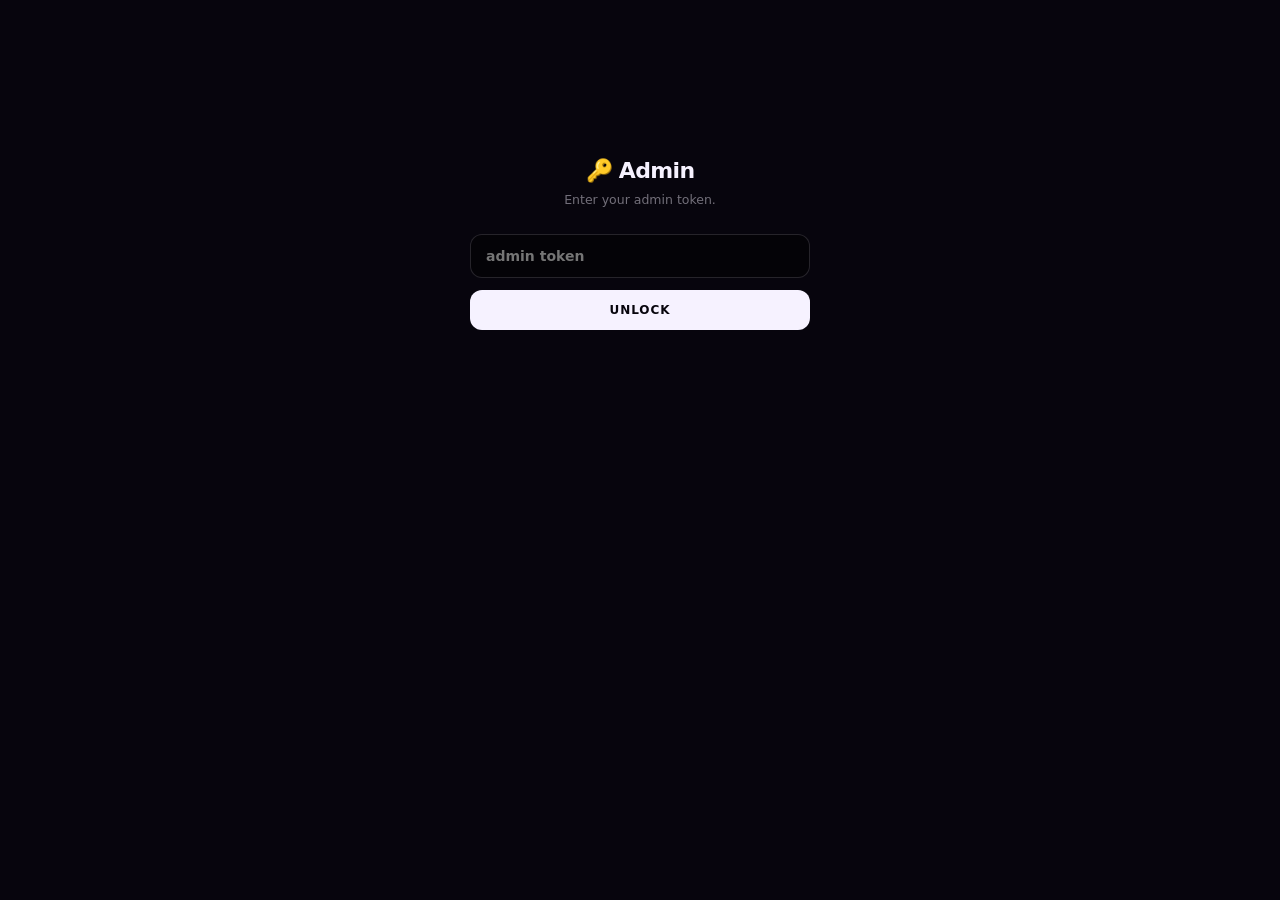
<file: public/admin.html>
<!doctype html>
<html lang="en">
<head>
<meta charset="utf-8">
<meta name="viewport" content="width=device-width, initial-scale=1">
<title>Cheat Clash — Admin</title>
<link rel="icon" href="data:image/svg+xml,<svg xmlns='http://www.w3.org/2000/svg' viewBox='0 0 100 100'><text y='.9em' font-size='90'>🔑</text></svg>">
<style>
  *{box-sizing:border-box;margin:0;padding:0}
  body{
    font-family:"SF Pro Display",-apple-system,BlinkMacSystemFont,system-ui,sans-serif;
    background:#07050d;color:#f6f2ff;padding:28px 20px 80px;line-height:1.5;
  }
  .wrap{max-width:960px;margin:0 auto}
  h1{font-size:22px;font-weight:900;letter-spacing:-.03em;margin-bottom:4px}
  .sub{font-size:12.5px;color:rgba(246,242,255,.45);margin-bottom:24px}
  .gate{max-width:340px;margin:14vh auto 0;text-align:center}
  input,button{font-family:inherit;font-size:14px}
  input{
    width:100%;padding:13px 15px;border-radius:12px;border:1px solid rgba(246,242,255,.14);
    background:rgba(0,0,0,.4);color:#f6f2ff;font-weight:600;
  }
  input:focus{outline:none;border-color:rgba(246,242,255,.45)}
  .btn{
    padding:13px 18px;border-radius:12px;border:none;cursor:pointer;font-weight:800;
    font-size:12px;letter-spacing:.08em;background:#f6f2ff;color:#07050d;transition:.2s;
  }
  .btn:hover{transform:translateY(-1px)}
  .btn.full{width:100%;margin-top:12px}
  .btn.ok{background:#34d399}
  .btn.no{background:#fb7185}
  .btn.mid{background:#fbbf24}
  .btn.quiet{background:transparent;color:rgba(246,242,255,.5);border:1px solid rgba(246,242,255,.14)}
  .stats{display:grid;grid-template-columns:repeat(auto-fit,minmax(130px,1fr));gap:10px;margin-bottom:26px}
  .stat{background:rgba(255,255,255,.05);border:1px solid rgba(246,242,255,.12);border-radius:16px;padding:15px}
  .stat b{display:block;font-size:23px;font-weight:900;letter-spacing:-.03em;font-variant-numeric:tabular-nums}
  .stat span{font-size:10px;letter-spacing:.14em;color:rgba(246,242,255,.4);font-weight:800}
  .stat.men b{color:#38bdf8}.stat.women b{color:#fb7185}.stat.pot b{color:#fbbf24}
  h2{font-size:13px;font-weight:900;letter-spacing:.06em;margin:26px 0 12px}
  table{width:100%;border-collapse:collapse;font-size:13px}
  th{
    text-align:left;font-size:10px;letter-spacing:.12em;color:rgba(246,242,255,.4);
    padding:8px 10px;border-bottom:1px solid rgba(246,242,255,.12);font-weight:800;
  }
  td{padding:11px 10px;border-bottom:1px solid rgba(246,242,255,.07);vertical-align:middle}
  tr:hover td{background:rgba(255,255,255,.03)}
  .utr{font-family:ui-monospace,Menlo,monospace;font-size:12px;color:#fbbf24;user-select:all}
  .side{font-weight:900;font-size:11px;letter-spacing:.08em}
  .side.men{color:#38bdf8}.side.women{color:#fb7185}
  .amt{font-weight:900;font-variant-numeric:tabular-nums}
  .pill{font-size:9.5px;font-weight:800;letter-spacing:.1em;padding:3px 8px;border-radius:99px;background:rgba(255,255,255,.1)}
  .pill.refund{background:#fb7185;color:#07050d}
  .pill.claimed{background:#fbbf24;color:#07050d}
  .acts{display:flex;gap:6px;justify-content:flex-end}
  .acts .btn{padding:7px 11px;font-size:10.5px}
  .empty{text-align:center;color:rgba(246,242,255,.35);padding:40px 0;font-size:13px}
  .danger{margin-top:44px;border-top:1px solid rgba(246,242,255,.12);padding-top:20px}
  .danger p{font-size:11.5px;color:rgba(246,242,255,.4);margin-bottom:10px;max-width:560px}
  .note{
    background:rgba(251,191,36,.1);border:1px solid rgba(251,191,36,.3);border-radius:12px;
    padding:12px 14px;font-size:12px;color:#fbbf24;margin-bottom:20px;
  }
  @media(max-width:620px){ th:nth-child(5),td:nth-child(5){display:none} }
</style>
</head>
<body>

<div class="wrap">
  <div id="gate" class="gate">
    <h1>🔑 Admin</h1>
    <p class="sub">Enter your admin token.</p>
    <input type="password" id="tok" placeholder="admin token" autocomplete="off">
    <button class="btn full" id="enter">UNLOCK</button>
    <p class="sub" id="gateErr" style="color:#fb7185;margin-top:12px"></p>
  </div>

  <div id="panel" hidden>
    <h1>Cheat Clash — Season <span id="seasonNo">—</span></h1>
    <p class="sub">Approve a payment only after you've seen the money land in your UPI app. Approved points are the only ones that count.</p>

    <div class="note" id="modeNote"></div>

    <div class="stats">
      <div class="stat men"><b id="sMen">₹0</b><span>MEN</span></div>
      <div class="stat women"><b id="sWomen">₹0</b><span>WOMEN</span></div>
      <div class="stat pot"><b id="sPot">₹0</b><span>IN THE POT</span></div>
      <div class="stat"><b id="sLeft">₹0</b><span>ROOM LEFT</span></div>
      <div class="stat"><b id="sQueue">0</b><span>AWAITING YOU</span></div>
    </div>

    <h2>Payment queue</h2>
    <table>
      <thead><tr><th>WHO</th><th>SIDE</th><th>AMOUNT</th><th>UTR</th><th>REF</th><th></th></tr></thead>
      <tbody id="rows"></tbody>
    </table>
    <p class="empty" id="emptyMsg" hidden>Nothing waiting. Go and live your life.</p>

    <div class="danger">
      <h2>End the season early</h2>
      <p>Closes this season immediately, files it in the Hall of Seasons, and opens the next one with a clean board. The 30-day clock restarts. This can't be undone.</p>
      <button class="btn quiet" id="resetBtn">FORCE RESET SEASON</button>
    </div>
  </div>
</div>

<script>
(function(){
  var token = sessionStorage.getItem("cc_admin") || "";
  var $ = function(id){ return document.getElementById(id); };
  var rupee = function(n){ return "₹" + Number(n||0).toLocaleString("en-IN"); };

  function api(path, opts){
    opts = opts || {};
    opts.headers = Object.assign({ "X-Admin-Token": token, "Content-Type":"application/json" }, opts.headers||{});
    return fetch(path, opts);
  }

  function unlock(){
    token = $("tok").value.trim();
    api("/api/admin/queue").then(function(r){
      if(!r.ok){ $("gateErr").textContent = "Wrong token."; return; }
      sessionStorage.setItem("cc_admin", token);
      $("gate").hidden = true; $("panel").hidden = false;
      load(); setInterval(load, 5000);
    });
  }
  $("enter").onclick = unlock;
  $("tok").onkeydown = function(e){ if(e.key === "Enter") unlock(); };

  function load(){
    api("/api/admin/queue").then(function(r){ return r.ok ? r.json() : null; }).then(function(d){
      if(!d) return;
      $("seasonNo").textContent = d.season + (d.status === "ended" ? " (ENDED)" : "");
      $("sMen").textContent = rupee(d.men);
      $("sWomen").textContent = rupee(d.women);
      $("sPot").textContent = rupee(d.collected);
      $("sLeft").textContent = rupee(Math.max(0, d.cap - d.collected));
      var waiting = d.rows.filter(function(r){ return r.status === "claimed"; });
      $("sQueue").textContent = waiting.length;

      $("modeNote").textContent = d.verification === "auto"
        ? "AUTO mode: a submitted UTR counts immediately without your approval. Anyone can type a fake number. Switch verification to \"manual\" in clash.json if that matters."
        : "MANUAL mode: nothing counts until you approve it below. Cross-check each UTR against your UPI app before approving.";

      var rows = d.rows;
      $("emptyMsg").hidden = rows.length > 0;
      $("rows").innerHTML = rows.map(function(r){
        var acts = r.status === "refund_due"
          ? '<button class="btn mid" data-id="'+r.id+'" data-do="refunded">MARK REFUNDED</button>'
          : '<button class="btn ok" data-id="'+r.id+'" data-do="approve">APPROVE</button>' +
            '<button class="btn no" data-id="'+r.id+'" data-do="reject">REJECT</button>';
        return '<tr>' +
          '<td>' + esc(r.name) + ' <span class="pill ' + r.status + '">' + r.status.toUpperCase() + '</span></td>' +
          '<td class="side ' + r.side + '">' + r.side.toUpperCase() + '</td>' +
          '<td class="amt">' + rupee(r.amount) + '</td>' +
          '<td class="utr">' + (r.utr ? esc(r.utr) : '—') + '</td>' +
          '<td class="utr" style="color:rgba(246,242,255,.35)">' + r.id + '</td>' +
          '<td><div class="acts">' + acts + '</div></td>' +
          '</tr>';
      }).join("");

      $("rows").querySelectorAll("button[data-do]").forEach(function(b){
        b.onclick = function(){
          b.disabled = true;
          api("/api/admin/decide", {
            method:"POST",
            body: JSON.stringify({ id: b.dataset.id, decision: b.dataset.do })
          }).then(function(res){ return res.json(); }).then(function(out){
            if(out.message) alert(out.message);
            load();
          });
        };
      });
    });
  }

  $("resetBtn").onclick = function(){
    if(!confirm("End this season now and start the next one?")) return;
    api("/api/admin/reset", { method:"POST" }).then(load);
  };

  function esc(s){
    return String(s).replace(/[&<>"']/g, function(c){
      return {"&":"&amp;","<":"&lt;",">":"&gt;",'"':"&quot;","'":"&#39;"}[c];
    });
  }

  if(token){ $("tok").value = token; unlock(); }
})();
</script>
</body>
</html>
</file>
